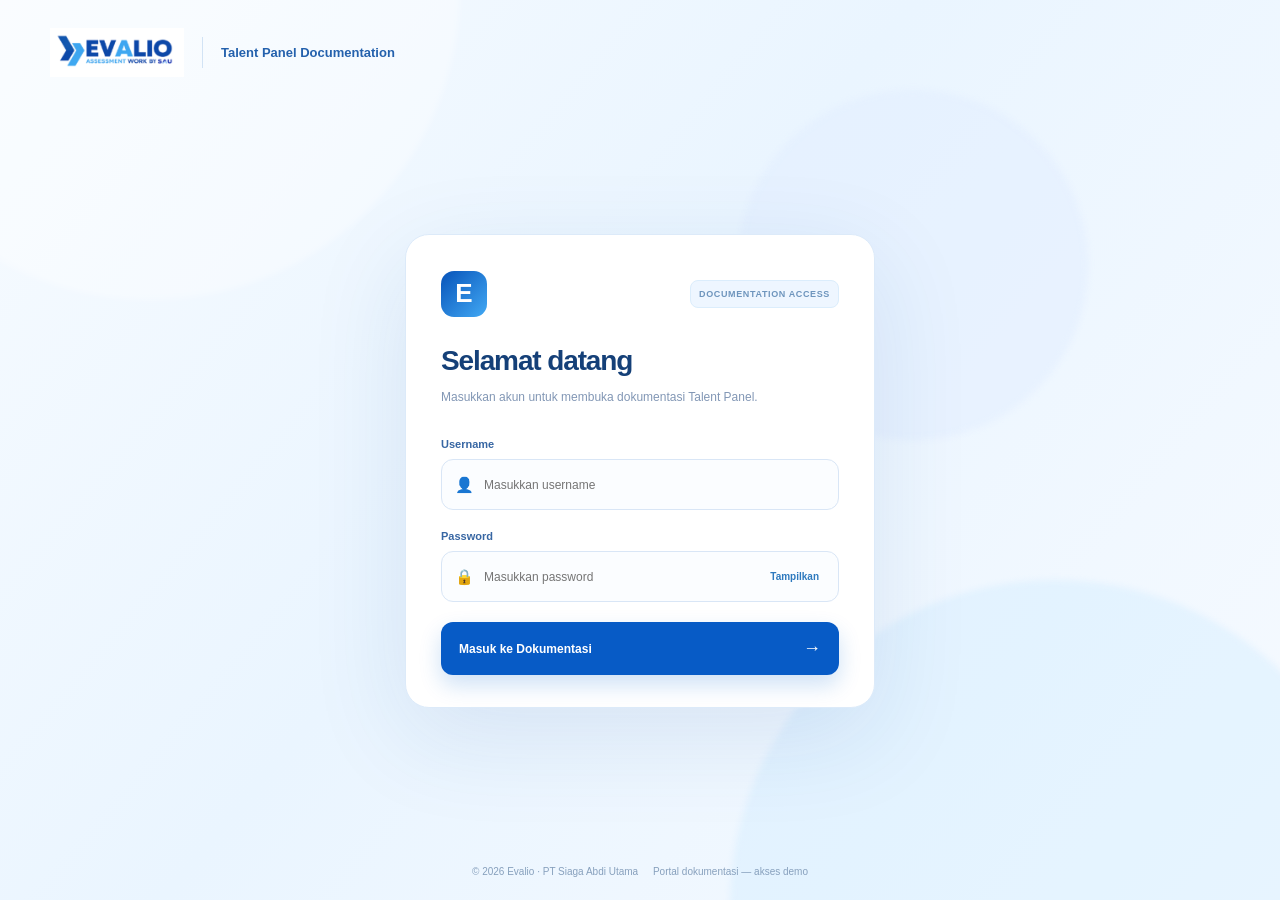
<file: index.html>
<!DOCTYPE html>

<html lang="id"><head><script data-auth-guard="" src="assets/js/auth.js"></script><meta charset="utf-8"/><meta content="width=device-width, initial-scale=1" name="viewport"/><meta content="#ffffff" name="theme-color"/><meta content="Peta lengkap alur bisnis Talent Panel dalam satu diagram swimlane: enam role, empat fase, jalur keputusan, dan mekanisme revisi." name="description"/><title>End-to-End Process | Evalio Talent Panel Documentation</title><link href="assets/css/style.css" rel="stylesheet"/></head>
<body>
<svg aria-hidden="true" style="position:absolute;width:0;height:0;overflow:hidden" xmlns="http://www.w3.org/2000/svg">
<symbol id="i-home" viewbox="0 0 24 24"><path d="m3 10 9-7 9 7v10a1 1 0 0 1-1 1H4a1 1 0 0 1-1-1z"></path><path d="M9 21v-7h6v7"></path></symbol>
<symbol id="i-workflow" viewbox="0 0 24 24"><rect height="6" rx="1" width="8" x="2" y="3"></rect><rect height="6" rx="1" width="8" x="14" y="15"></rect><path d="M6 9v6h12M15 12l3 3-3 3"></path></symbol>
<symbol id="i-users" viewbox="0 0 24 24"><path d="M16 21v-2a4 4 0 0 0-4-4H6a4 4 0 0 0-4 4v2M16 3.13a4 4 0 0 1 0 7.75M22 21v-2a4 4 0 0 0-3-3.87"></path><circle cx="9" cy="7" r="4"></circle></symbol>
<symbol id="i-user" viewbox="0 0 24 24"><circle cx="12" cy="7" r="4"></circle><path d="M4 21v-3a8 8 0 0 1 16 0v3"></path></symbol>
<symbol id="i-database" viewbox="0 0 24 24"><ellipse cx="12" cy="5" rx="9" ry="3"></ellipse><path d="M3 5v14c0 1.66 4 3 9 3s9-1.34 9-3V5M3 12c0 1.66 4 3 9 3s9-1.34 9-3"></path></symbol>
<symbol id="i-chart" viewbox="0 0 24 24"><path d="M3 3v18h18M7 16l4-5 4 3 5-7"></path></symbol>
<symbol id="i-check" viewbox="0 0 24 24"><path d="m4 12 5 5L20 6"></path><circle cx="12" cy="12" r="10"></circle></symbol>
<symbol id="i-layers" viewbox="0 0 24 24"><path d="m12 2 9 5-9 5-9-5zM3 12l9 5 9-5M3 17l9 5 9-5"></path></symbol>
<symbol id="i-arrow-right" viewbox="0 0 24 24"><path d="M5 12h14m-6-6 6 6-6 6"></path></symbol>
<symbol id="i-arrow-left" viewbox="0 0 24 24"><path d="M19 12H5m6-6-6 6 6 6"></path></symbol>
<symbol id="i-chevron-right" viewbox="0 0 24 24"><path d="m9 18 6-6-6-6"></path></symbol>
<symbol id="i-search" viewbox="0 0 24 24"><circle cx="11" cy="11" r="7"></circle><path d="m20 20-4-4"></path></symbol>
<symbol id="i-menu" viewbox="0 0 24 24"><path d="M4 6h16M4 12h16M4 18h16"></path></symbol>
<symbol id="i-bell" viewbox="0 0 24 24"><path d="M18 8a6 6 0 0 0-12 0c0 7-3 7-3 9h18c0-2-3-2-3-9M10 21h4"></path></symbol>
<symbol id="i-file" viewbox="0 0 24 24"><path d="M13 2H6a2 2 0 0 0-2 2v16a2 2 0 0 0 2 2h12a2 2 0 0 0 2-2V9zM13 2v7h7M8 14h8M8 18h6"></path></symbol>
<symbol id="i-download" viewbox="0 0 24 24"><path d="M12 3v12m-5-5 5 5 5-5M5 17v4h14v-4"></path></symbol>
<symbol id="i-expand" viewbox="0 0 24 24"><path d="M8 3H3v5M16 3h5v5M3 16v5h5M21 16v5h-5"></path></symbol>
<symbol id="i-plus" viewbox="0 0 24 24"><path d="M12 5v14M5 12h14"></path></symbol>
<symbol id="i-minus" viewbox="0 0 24 24"><path d="M5 12h14"></path></symbol>
<symbol id="i-refresh" viewbox="0 0 24 24"><path d="M20 7v5h-5M4 17v-5h5M5.6 9A8 8 0 0 1 19 7l1 5M4 12l1 5a8 8 0 0 0 13.4-2"></path></symbol>
<symbol id="i-x" viewbox="0 0 24 24"><path d="M18 6 6 18M6 6l12 12"></path></symbol>
<symbol id="i-info" viewbox="0 0 24 24"><circle cx="12" cy="12" r="10"></circle><path d="M12 11v5M12 7h.01"></path></symbol>
<symbol id="i-shield" viewbox="0 0 24 24"><path d="M12 2 3 6v6c0 5 3.5 8.5 9 10 5.5-1.5 9-5 9-10V6z"></path><path d="m9 12 2 2 4-4"></path></symbol>
<symbol id="i-calendar" viewbox="0 0 24 24"><rect height="16" rx="2" width="18" x="3" y="5"></rect><path d="M7 3v4M17 3v4M3 10h18"></path></symbol>
<symbol id="i-clipboard" viewbox="0 0 24 24"><rect height="18" rx="2" width="14" x="5" y="4"></rect><path d="M9 4V2h6v2M9 12h6M9 16h6"></path></symbol>
<symbol id="i-sparkle" viewbox="0 0 24 24"><path d="m12 2 2.5 7.5L22 12l-7.5 2.5L12 22l-2.5-7.5L2 12l7.5-2.5z"></path></symbol>
<symbol id="i-network" viewbox="0 0 24 24"><rect height="6" rx="1" width="6" x="9" y="2"></rect><rect height="6" rx="1" width="6" x="2" y="16"></rect><rect height="6" rx="1" width="6" x="16" y="16"></rect><path d="M12 8v4H5v4M12 12h7v4"></path></symbol>
<symbol id="i-clock" viewbox="0 0 24 24"><circle cx="12" cy="12" r="10"></circle><path d="M12 6v6l4 2"></path></symbol>
<symbol id="i-filter" viewbox="0 0 24 24"><path d="M4 6h16M7 12h10M10 18h4"></path></symbol>
<symbol id="i-print" viewbox="0 0 24 24"><path d="M6 9V3h12v6M6 18H4a2 2 0 0 1-2-2v-5a2 2 0 0 1 2-2h16a2 2 0 0 1 2 2v5a2 2 0 0 1-2 2h-2"></path><path d="M6 15h12v7H6z"></path></symbol>
<symbol id="i-package" viewbox="0 0 24 24"><path d="m12 2 9 5v10l-9 5-9-5V7zM3 7l9 5 9-5M12 12v10"></path></symbol>
<symbol id="i-eye" viewbox="0 0 24 24"><path d="M2 12s4-7 10-7 10 7 10 7-4 7-10 7-10-7-10-7z"></path><circle cx="12" cy="12" r="3"></circle></symbol>
<symbol id="i-list" viewbox="0 0 24 24"><path d="M8 6h13M8 12h13M8 18h13M3 6h.01M3 12h.01M3 18h.01"></path></symbol>
<symbol id="i-edit" viewbox="0 0 24 24"><path d="m16 4 4 4-12 12H4v-4zM14 6l4 4"></path></symbol>
</svg>
<header class="topbar"><div class="top-left"><button aria-expanded="false" aria-label="Buka menu" class="icon-btn mobile-menu" data-menu-button="" type="button"><svg aria-hidden="true" class="icon"><use href="#i-menu"></use></svg></button><a aria-label="Evalio Talent Panel" class="brand" href="index.html"><img alt="Evalio" src="assets/img/evalio-logo.png" style="display:block;width:121px;height:auto"/><span class="brand-divider"></span><span class="brand-pill"><svg aria-hidden="true" class="icon sm"><use href="#i-home"></use></svg> Documentation</span></a></div>
<div class="top-middle"><button class="top-search" data-open-search="" type="button"><svg aria-hidden="true" class="icon sm"><use href="#i-search"></use></svg> Cari halaman, proses, atau role...<span class="shortcut">⌘ K</span></button></div>
<div class="top-right"><button aria-label="Buka pencarian" class="icon-btn" data-open-search="" title="Pencarian" type="button"><svg aria-hidden="true" class="icon"><use href="#i-search"></use></svg></button><div class="org-switch"><div class="org-square">SA</div><div class="two-line"><span>Organisasi</span>PT Siaga Abdi Utama</div><svg aria-hidden="true" class="icon sm"><use href="#i-chevron-right"></use></svg></div><div class="top-user"><span class="top-avatar">TP</span><span class="top-user-text">Talent Panel<span>Documentation</span></span></div><button aria-label="Keluar" class="logout-btn" data-logout="" title="Keluar dari dokumentasi" type="button"><svg aria-hidden="true" class="icon sm"><use href="#i-arrow-left"></use></svg><span>Keluar</span></button></div></header>
<div class="sidebar-mask"></div>
<aside class="sidebar"><div class="nav-caption">DOCUMENTATION</div><a aria-current="page" class="nav-item active" href="index.html"><svg aria-hidden="true" class="icon"><use href="#i-workflow"></use></svg><span>End-to-End Process</span><span class="nav-no">01</span></a><a class="nav-item" href="penilaian-awal.html"><svg aria-hidden="true" class="icon"><use href="#i-database"></use></svg><span>Import Data Kandidat &amp; Pembuatan Bucket</span><span class="nav-no">02</span></a><a class="nav-item" href="pra-talent-panel.html"><svg aria-hidden="true" class="icon"><use href="#i-users"></use></svg><span>Pra Talent Panel</span><span class="nav-no">03</span></a><a class="nav-item" href="talent-panel.html"><svg aria-hidden="true" class="icon"><use href="#i-chart"></use></svg><span>Talent Panel</span><span class="nav-no">04</span></a><a class="nav-item" href="approval.html"><svg aria-hidden="true" class="icon"><use href="#i-check"></use></svg><span>Approval &amp; Revisi</span><span class="nav-no">05</span></a><a class="nav-item" href="output-integrasi.html"><svg aria-hidden="true" class="icon"><use href="#i-layers"></use></svg><span>Integrasi dengan Corpu</span><span class="nav-no">06</span></a><a class="nav-item" href="user-roles.html"><svg aria-hidden="true" class="icon"><use href="#i-user"></use></svg><span>User Roles</span><span class="nav-no">07</span></a><a class="nav-item" href="talent-panel-card.html"><svg aria-hidden="true" class="icon"><use href="#i-clipboard"></use></svg><span>Talent Panel Card</span><span class="nav-no">08</span></a></aside>
<main class="main"><div class="content-wrap">
<div class="breadcrumbs">Documentation <span>/</span> End-to-End Process</div>
<section class="hero"><div class="hero-text"><span class="eyebrow"><svg aria-hidden="true" class="icon sm"><use href="#i-sparkle"></use></svg> EVALIO · SOLUTION DOCUMENTATION</span><h1>End-to-End Process</h1><p>Alur bisnis Talent Panel dari penetapan kandidat sampai hasil akhir: empat tahap, lima peran pengguna, satu swimlane Sistem Evalio, dan jalur revisi.</p></div><div aria-hidden="true" class="hero-graphic"><span class="graphic-mini one"><svg aria-hidden="true" class="icon lg"><use href="#i-users"></use></svg></span><span class="graphic-disc"><svg aria-hidden="true" class="icon lg"><use href="#i-workflow"></use></svg></span><span class="graphic-mini two"><svg aria-hidden="true" class="icon lg"><use href="#i-chart"></use></svg></span><span class="graphic-mini three"><svg aria-hidden="true" class="icon lg"><use href="#i-check"></use></svg></span></div></section>
<div class="section-head"><div><h2>Flowchart Talent Panel per Role</h2><p>Diagram referensi utama mencakup empat tahapan dan enam swimlane (lima role pengguna serta Sistem Evalio).</p></div><div class="section-action"><a class="btn" download="flowchart-talent-panel.png" href="assets/img/talent-panel-full.png"><svg aria-hidden="true" class="icon"><use href="#i-download"></use></svg> Unduh PNG</a></div></div><section class="card diagram-card" data-viewer="">
<div class="diagram-header"><div><h3>Talent Panel | Flow Proses per Role</h3><p>Flowchart asli • 4 tahap • 6 swimlane • termasuk decision &amp; revisi</p></div><div class="diagram-actions">
<button aria-label="Perkecil diagram" class="icon-btn" data-zoom-out="" title="Perkecil diagram" type="button"><svg aria-hidden="true" class="icon"><use href="#i-minus"></use></svg></button>
<span class="zoom-label" data-zoom-label="">100%</span>
<button aria-label="Perbesar diagram" class="icon-btn" data-zoom-in="" title="Perbesar diagram" type="button"><svg aria-hidden="true" class="icon"><use href="#i-plus"></use></svg></button>
<button aria-label="Reset zoom" class="icon-btn" data-zoom-reset="" title="Kembalikan ukuran" type="button"><svg aria-hidden="true" class="icon"><use href="#i-refresh"></use></svg></button>
<button aria-label="Buka diagram layar penuh" class="icon-btn" data-diagram-source="assets/img/talent-panel-full.png" data-diagram-title="Talent Panel | Flow Proses per Role" data-diagram-width="1880" data-open-diagram="" title="Buka layar penuh" type="button"><svg aria-hidden="true" class="icon"><use href="#i-expand"></use></svg></button>
<a aria-label="Unduh gambar flowchart" class="icon-btn" download="talent-panel-full.png" href="assets/img/talent-panel-full.png" title="Unduh gambar flowchart"><svg aria-hidden="true" class="icon"><use href="#i-download"></use></svg></a>
</div></div>
<div class="diagram-viewport" data-diagram-viewport="" style="max-height:625px"><img alt="Talent Panel | Flow Proses per Role" class="diagram-image" data-base-width="1450" data-diagram-img="" draggable="false" loading="lazy" src="assets/img/talent-panel-full.png"/></div>
<div class="diagram-footer"><span>Gunakan tombol + / −, seret gambar, atau buka layar penuh untuk membaca detail.</span><span class="diagram-legend"><span><i class="legend-dot"></i>Admin</span><span><i class="legend-dot violet"></i>Panel</span><span><i class="legend-dot amber"></i>Approver</span><span><i class="legend-dot teal"></i>Corpu</span></span></div>
</section><div class="section-head"><div><h2>Navigasi Tahap Proses</h2><p>Masuk ke halaman khusus untuk melihat diagram terfokus dan penjabaran aktivitas.</p></div></div><div class="module-grid"><a class="card module-card" href="penilaian-awal.html"><div class="mod-top"><span class="mod-icon"><svg aria-hidden="true" class="icon lg"><use href="#i-database"></use></svg></span><span class="badge">02</span></div><h3>Import Data Kandidat &amp; Pembuatan Bucket</h3><p>Persiapan kandidat, bucket Talent Panel, assignment, dan Talent Card.</p><span class="go">Buka dokumentasi <svg aria-hidden="true" class="icon sm"><use href="#i-arrow-right"></use></svg></span></a><a class="card module-card purple" href="pra-talent-panel.html"><div class="mod-top"><span class="mod-icon"><svg aria-hidden="true" class="icon lg"><use href="#i-users"></use></svg></span><span class="badge">03</span></div><h3>Pra Talent Panel</h3><p>Evaluasi kandidat dengan keputusan bersama Stop / Go.</p><span class="go">Buka dokumentasi <svg aria-hidden="true" class="icon sm"><use href="#i-arrow-right"></use></svg></span></a><a class="card module-card purple" href="talent-panel.html"><div class="mod-top"><span class="mod-icon"><svg aria-hidden="true" class="icon lg"><use href="#i-chart"></use></svg></span><span class="badge">04</span></div><h3>Talent Panel</h3><p>Kalibrasi kandidat Go dan penetapan status readiness.</p><span class="go">Buka dokumentasi <svg aria-hidden="true" class="icon sm"><use href="#i-arrow-right"></use></svg></span></a><a class="card module-card orange" href="approval.html"><div class="mod-top"><span class="mod-icon"><svg aria-hidden="true" class="icon lg"><use href="#i-shield"></use></svg></span><span class="badge">05</span></div><h3>Approval &amp; Revisi</h3><p>Review panelis, penetapan pemutus, persetujuan, dan perbaikan.</p><span class="go">Buka dokumentasi <svg aria-hidden="true" class="icon sm"><use href="#i-arrow-right"></use></svg></span></a><a class="card module-card green" href="output-integrasi.html"><div class="mod-top"><span class="mod-icon"><svg aria-hidden="true" class="icon lg"><use href="#i-layers"></use></svg></span><span class="badge">06</span></div><h3>Integrasi dengan Corpu</h3><p>Pembahasan rencana pengiriman hasil ke Corpu (TBD).</p><span class="go">Buka dokumentasi <svg aria-hidden="true" class="icon sm"><use href="#i-arrow-right"></use></svg></span></a><a class="card module-card" href="user-roles.html"><div class="mod-top"><span class="mod-icon"><svg aria-hidden="true" class="icon lg"><use href="#i-user"></use></svg></span><span class="badge">07</span></div><h3>User Roles</h3><p>Lihat tanggung jawab masing-masing dari enam pihak di dalam alur.</p><span class="go">Buka dokumentasi <svg aria-hidden="true" class="icon sm"><use href="#i-arrow-right"></use></svg></span></a></div>
<div class="page-nav"><a class="next" href="penilaian-awal.html"><span><span class="small">Halaman berikutnya</span>Import Data Kandidat &amp; Pembuatan Bucket</span><svg aria-hidden="true" class="icon"><use href="#i-arrow-right"></use></svg></a></div><footer class="footer"><span><strong>EVALIO</strong> | Talent Panel · Dokumentasi rancangan proses bisnis</span><div class="footer-links"><a href="index.html">End-to-End</a><a href="talent-panel-card.html">Talent Panel Card</a><button class="btn ghost" data-print="" type="button"><svg aria-hidden="true" class="icon sm"><use href="#i-print"></use></svg> Cetak halaman</button></div></footer>
</div></main>
<div aria-hidden="true" class="modal-backdrop" id="searchModal"><div aria-label="Pencarian dokumentasi" aria-modal="true" class="search-box-modal" role="dialog"><div class="search-header"><svg aria-hidden="true" class="icon lg"><use href="#i-search"></use></svg><input aria-label="Cari dokumentasi" autocomplete="off" id="searchInput" placeholder="Cari nama modul, tahap, atau role..." type="search"/><button aria-label="Tutup pencarian" class="icon-btn" data-close-search="" type="button"><svg aria-hidden="true" class="icon"><use href="#i-x"></use></svg></button></div><div class="search-results" id="searchResults"></div><div class="search-footer">Pilih hasil untuk membuka halaman · Tekan Esc untuk menutup</div></div></div>
<div aria-hidden="true" class="modal-backdrop" id="diagramModal"><div aria-label="Flowchart layar penuh" aria-modal="true" class="modal" role="dialog"><div class="modal-header"><h3 id="modalDiagramTitle">Flowchart Talent Panel</h3><div class="diagram-actions"><button aria-label="Perkecil diagram" class="icon-btn" data-zoom-out="" title="Perkecil" type="button"><svg aria-hidden="true" class="icon"><use href="#i-minus"></use></svg></button><span class="zoom-label" data-zoom-label="">100%</span><button aria-label="Perbesar diagram" class="icon-btn" data-zoom-in="" title="Perbesar" type="button"><svg aria-hidden="true" class="icon"><use href="#i-plus"></use></svg></button><button aria-label="Reset zoom" class="icon-btn" data-zoom-reset="" title="Reset" type="button"><svg aria-hidden="true" class="icon"><use href="#i-refresh"></use></svg></button><button aria-label="Tutup layar penuh" class="icon-btn" data-close-diagram="" title="Tutup" type="button"><svg aria-hidden="true" class="icon"><use href="#i-x"></use></svg></button></div></div><div id="modalViewer" style="display:contents"></div></div></div>
<script defer="" src="assets/js/app.js"></script></body></html>
</file>
<file: assets/css/style.css>
:root{
  --blue:#0755bf;--blue-2:#1476df;--blue-deep:#0c3272;--ink:#172e59;--ink-dark:#0c2856;
  --muted:#6f85a8;--muted-light:#91a3be;--paper:#fff;--bg:#f4f9ff;--surface:#f7fbff;
  --line:#deebf9;--line-strong:#cfe1f6;--purple:#7859d5;--teal:#10978b;--orange:#d78c30;
  --shadow:0 10px 30px rgba(30,84,150,.045);--shadow-lg:0 25px 80px rgba(24,72,136,.16);
  --round:16px;--sidebar:254px;--top:74px;
}
*{box-sizing:border-box}html{scroll-behavior:smooth}body{margin:0;background:var(--bg);font-family:Inter,ui-sans-serif,-apple-system,BlinkMacSystemFont,'Segoe UI',Arial,sans-serif;color:var(--ink);-webkit-font-smoothing:antialiased}button,input{font:inherit}button{cursor:pointer}a{color:inherit;text-decoration:none}a:focus-visible,button:focus-visible,input:focus-visible{outline:3px solid #8ac3ff;outline-offset:3px}img{max-width:100%}svg.icon{width:18px;height:18px;stroke:currentColor;fill:none;stroke-width:1.8;stroke-linecap:round;stroke-linejoin:round;flex-shrink:0}svg.icon.sm{width:15px;height:15px}svg.icon.lg{width:23px;height:23px}
.topbar{height:var(--top);position:fixed;top:0;left:0;right:0;z-index:50;background:rgba(255,255,255,.98);border-bottom:1px solid #e7f0fa;display:flex;align-items:center;justify-content:space-between;padding:0 30px;gap:24px}.top-left,.top-right{display:flex;align-items:center;gap:20px}.top-right{margin-left:auto;gap:12px}.brand{display:flex;align-items:center;gap:9px;white-space:nowrap}.brand-mark{font-weight:1000;font-size:32px;line-height:1;color:#1660c2;transform:skew(-13deg);letter-spacing:-.15em;margin-right:5px}.brand-name{font-weight:900;letter-spacing:-.075em;font-size:24px;color:#1050b1}.brand-sub{font-size:6px;font-weight:800;letter-spacing:.03em;color:#5982be;text-align:right;margin-top:-3px}.brand-divider{height:28px;width:1px;background:#dce8f4;margin-left:6px}.brand-pill{display:inline-flex;align-items:center;gap:7px;background:#eaf5ff;color:#1559bc;border-radius:11px;padding:9px 12px;font-size:12px;font-weight:800}.top-middle{flex:1;display:flex;justify-content:center}.top-search{width:min(385px,100%);display:flex;gap:10px;align-items:center;border:1px solid #e2edfa;background:#f9fcff;border-radius:12px;padding:10px 13px;text-align:left;color:#91a6c3;font-size:12px}.shortcut{margin-left:auto;border:1px solid #dbe7f5;border-radius:5px;color:#7e91b1;padding:2px 5px;font-size:10px;font-weight:800}.org-switch{border:1px solid #deebf9;border-radius:13px;padding:8px 12px;display:flex;align-items:center;gap:10px;min-width:185px}.org-square{height:30px;width:30px;border-radius:9px;background:#0c4ca6;display:grid;place-items:center;font-size:11px;color:white;font-weight:800}.two-line{font-size:11px;font-weight:800;line-height:1.35;color:#113b7b}.two-line span{display:block;font-size:10px;color:#8da3c3;font-weight:500}.icon-btn{width:37px;height:37px;display:grid;place-items:center;border:1px solid #d9e7f8;border-radius:12px;background:#fff;color:#4b79b6}.top-avatar{width:35px;height:35px;display:grid;place-items:center;border-radius:50%;font-size:11px;font-weight:800;background:linear-gradient(135deg,#215cb7,#44a1f6);color:#fff}.top-user{display:flex;gap:10px;align-items:center;margin-left:5px}.top-user-text{font-size:11px;font-weight:750;color:var(--blue-deep);line-height:1.35}.top-user-text span{display:block;font-size:10px;font-weight:450;color:#8da3c3}.mobile-menu{display:none}
.sidebar{position:fixed;top:var(--top);bottom:0;left:0;width:var(--sidebar);padding:24px 12px 22px 14px;background:#fff;border-right:1px solid #e4edf8;overflow:auto;z-index:39}.sidebar .nav-caption{font-size:10px;font-weight:850;letter-spacing:.115em;color:#a2b4cf;margin:20px 12px 10px}.sidebar .nav-caption:first-child{margin-top:6px}.nav-item{display:flex;align-items:center;gap:12px;border-radius:11px;padding:12px 12px;color:#7187aa;font-size:12px;font-weight:650;margin:3px 0;transition:.15s background,.15s color}.nav-item:hover{background:#f1f7ff;color:#1257b9}.nav-item.active{background:#eaf4ff;color:#0956bc;box-shadow:inset 3px 0 0 #2279e7;font-weight:850}.nav-item .nav-no{font-size:10px;margin-left:auto;color:#9cadc6}.sidebar-bottom{border-top:1px solid #eaf0f8;padding:17px 10px 0;margin-top:24px}.side-help{background:#f2f8ff;border:1px solid #e3efff;border-radius:12px;padding:14px}.side-help strong{font-size:12px;color:#1554aa}.side-help p{margin:7px 0 12px;font-size:11px;line-height:1.6;color:#7288aa}.side-help a{font-size:11px;color:#135abe;font-weight:800;display:inline-flex;gap:6px;align-items:center}.sidebar-mask{display:none}
.main{margin-left:var(--sidebar);padding:calc(var(--top) + 26px) 34px 60px;min-height:100vh}.content-wrap{max-width:1380px;margin:0 auto}.breadcrumbs{display:flex;align-items:center;gap:9px;color:#92a6c3;font-size:11px;margin:0 0 18px}.breadcrumbs strong{color:#2462b8;font-weight:700}.breadcrumbs svg{width:13px;height:13px}.hero{background:linear-gradient(111deg,#d5edff 0%,#edf8ff 53%,#e4f3ff 100%);border:1px solid #cfe6fb;border-radius:22px;padding:32px 36px;position:relative;overflow:hidden;box-shadow:0 8px 25px rgba(23,100,172,.035);min-height:202px;display:flex;justify-content:space-between;gap:32px;align-items:center}.hero:before,.hero:after{content:'';position:absolute;transform:rotate(-45deg);pointer-events:none;border:24px solid #b0d8f4;border-left:0;border-bottom:0;opacity:.28;border-radius:18px;width:165px;height:165px;right:120px;top:10px}.hero:after{right:24px;opacity:.19;width:190px;height:190px;top:5px}.hero-text{position:relative;z-index:1;max-width:710px}.eyebrow{display:inline-flex;align-items:center;gap:7px;color:#3566a3;font-weight:750;font-size:11px;background:rgba(255,255,255,.8);border:1px solid #cde4fb;padding:7px 11px;border-radius:999px;margin-bottom:15px}.hero h1{margin:0;font-size:clamp(26px,2.4vw,37px);font-weight:850;letter-spacing:-.05em;line-height:1.14;color:#0b4fb0}.hero h1 em{font-style:normal;background:#fff;padding:0 4px;border-radius:5px}.hero p{font-size:13px;line-height:1.85;color:#6682a7;margin:12px 0 0;max-width:650px}.hero-graphic{width:245px;min-width:245px;height:147px;position:relative;z-index:1;display:grid;place-items:center}.graphic-disc{width:132px;height:132px;background:rgba(255,255,255,.8);border-radius:50%;box-shadow:0 8px 35px rgba(33,99,169,.08);border:1px dashed #a8cdf2;display:grid;place-items:center;color:#1462c2}.graphic-disc svg{height:56px;width:56px;stroke-width:1.2}.graphic-mini{position:absolute;background:#fff;border-radius:11px;border:1px solid #d9eaf9;box-shadow:var(--shadow);padding:10px;color:#2375c9;display:grid;place-items:center}.graphic-mini.one{left:6px;top:22px}.graphic-mini.two{right:2px;top:14px;color:#6d58ca}.graphic-mini.three{right:10px;bottom:11px;color:#1b9e91}
.section-head{display:flex;justify-content:space-between;align-items:flex-end;gap:14px;margin:28px 0 16px}.section-head h2{font-size:18px;color:#103570;letter-spacing:-.025em;margin:0}.section-head p{font-size:12px;color:#8aa0bc;margin:5px 0 0;line-height:1.6}.kicker{font-size:10px;letter-spacing:.12em;font-weight:800;color:#5e91d1;margin-bottom:5px}.section-action{display:flex;gap:9px;align-items:center;flex-wrap:wrap}.btn{display:inline-flex;align-items:center;justify-content:center;gap:8px;border-radius:11px;border:1px solid #d5e5f8;padding:10px 13px;background:#fff;color:#2464b6;font-size:11px;font-weight:800;transition:transform .18s,box-shadow .18s;text-align:center;white-space:nowrap}.btn:hover{transform:translateY(-1px);box-shadow:0 8px 18px #1d5caa15}.btn.primary{background:#0d61c7;border-color:#0d61c7;color:#fff}.btn.subtle{background:#edf6ff}.btn.ghost{background:transparent;border-color:transparent;color:#4d79af}.btn svg{height:15px;width:15px}.badge{display:inline-flex;align-items:center;border-radius:99px;padding:6px 10px;font-weight:800;font-size:10px;border:1px solid #dceaf9;background:#f1f8ff;color:#2668b6}.badge.purple{background:#f2efff;border-color:#e6ddff;color:#7754c9}.badge.orange{background:#fff7eb;border-color:#ffead0;color:#bd7926}.badge.green{background:#e9fbf6;border-color:#caeee2;color:#098b73}
.card{border:1px solid #e0ecf9;background:#fff;border-radius:16px;box-shadow:var(--shadow)}.card-pad{padding:21px}.stat-grid{display:grid;grid-template-columns:repeat(4,minmax(0,1fr));gap:14px}.stat-card{padding:17px;display:flex;align-items:center;gap:13px}.stat-icon{height:43px;width:43px;display:grid;place-items:center;border-radius:13px;background:#e9f4ff;color:#1671d4}.stat-icon.purple{background:#f0eeff;color:#785dcb}.stat-icon.orange{background:#fff4e8;color:#cd852d}.stat-icon.green{background:#eaf9f3;color:#109381}.stat-value{font-size:24px;line-height:1.1;font-weight:850;color:#103c7c;letter-spacing:-.05em}.stat-label{font-size:10px;color:#879ab7;margin-top:4px;line-height:1.5}.page-grid{display:grid;grid-template-columns:minmax(0,1.65fr) minmax(280px,.85fr);gap:18px}.page-grid.equal{grid-template-columns:1fr 1fr}.stack{display:flex;flex-direction:column;gap:16px}.module-grid{display:grid;grid-template-columns:repeat(3,minmax(0,1fr));gap:14px}.module-card{padding:20px;display:flex;flex-direction:column;min-height:165px;transition:transform .15s,border-color .15s}.module-card:hover{transform:translateY(-3px);border-color:#8dc2f7;box-shadow:0 15px 30px #1768b115}.mod-top{display:flex;align-items:center;justify-content:space-between}.mod-icon{display:grid;place-items:center;width:39px;height:39px;border-radius:12px;background:#e8f4ff;color:#1871d5}.module-card.purple .mod-icon{background:#f0ebff;color:#815bdb}.module-card.orange .mod-icon{background:#fff3e6;color:#c98731}.module-card.green .mod-icon{background:#e8f9f4;color:#139686}.module-card h3{margin:13px 0 6px;color:#12366e;font-size:13px;line-height:1.45}.module-card p{font-size:11px;color:#8599b4;line-height:1.6;flex:1;margin:0}.module-card .go{margin-top:15px;color:#1870cf;font-size:11px;font-weight:850;display:flex;align-items:center;gap:5px}
.pill-row{display:flex;flex-wrap:wrap;gap:7px}.pill{font-size:10px;font-weight:800;border-radius:7px;background:#f2f7fd;color:#5c83b6;border:1px solid #e1edf8;padding:6px 8px}.note{padding:14px 16px;background:#f3f9ff;border:1px solid #d9eafa;border-radius:12px;display:flex;gap:10px;color:#5d7d9f;line-height:1.7;font-size:11px}.note svg{color:#2776c7;margin-top:1px}.note strong{color:#174b98}.note.amber{background:#fffaf1;border-color:#f5e7c5;color:#936b34}.note.amber svg{color:#d39330}.note.green{background:#f0fbf8;border-color:#d2f1e5;color:#377e71}.note.green svg{color:#148e76}.small-h{font-size:13px;color:#173e7c;margin:0 0 11px;font-weight:850}.small-muted{font-size:11px;line-height:1.8;color:#8095b2}.stage-list{display:flex;flex-direction:column;gap:0}.stage-row{display:flex;gap:13px;padding:15px 0;border-bottom:1px solid #edf2f8}.stage-row:last-child{border:0;padding-bottom:0}.step-no{width:32px;height:32px;flex-shrink:0;border-radius:10px;background:#eaf4ff;color:#135ebd;font-size:11px;font-weight:850;display:grid;place-items:center}.stage-row strong{display:block;font-size:12px;color:#1b447f;margin-bottom:4px}.stage-row p{margin:0;color:#879bb7;font-size:11px;line-height:1.65}
.timeline{position:relative;margin:4px 0 0}.timeline:before{content:'';position:absolute;top:14px;bottom:22px;width:2px;background:#dbe8f8;left:14px}.timeline-step{display:flex;gap:17px;position:relative;padding-bottom:20px}.timeline-step:last-child{padding-bottom:0}.timeline-marker{background:#fff;border:2px solid #76b8f2;color:#166ac9;z-index:1;display:grid;place-items:center;width:30px;height:30px;min-width:30px;border-radius:50%;font-size:10px;font-weight:850}.timeline-step h4{margin:0 0 5px;color:#1b427f;font-size:12px}.timeline-step p{margin:0;font-size:11px;color:#758ba8;line-height:1.8}.timeline-step .who{margin-top:6px;display:inline-flex;padding:4px 8px;background:#f2f7ff;color:#567eaf;font-size:10px;font-weight:750;border-radius:6px}.timeline-step .who.violet{background:#f3efff;color:#7e63c9}.timeline-step .who.orange{background:#fff4e8;color:#a87332}.timeline-step .who.teal{background:#eafaf5;color:#138c7c}
.diagram-card{overflow:hidden}.diagram-header{padding:18px 20px;display:flex;justify-content:space-between;align-items:center;gap:14px;border-bottom:1px solid #edf2fa;flex-wrap:wrap}.diagram-header h3{font-size:13px;color:#15447f;margin:0 0 5px}.diagram-header p{font-size:11px;color:#8a9db9;margin:0}.diagram-actions{display:flex;align-items:center;gap:6px;flex-wrap:wrap}.diagram-actions .icon-btn{width:32px;height:32px;border-radius:9px}.diagram-actions .icon-btn svg{width:15px;height:15px}.zoom-label{color:#4c72a6;font-weight:800;font-size:11px;min-width:39px;text-align:center}.diagram-viewport{background:linear-gradient(90deg,#f8fbff,#f0f7ff);overflow:auto;max-height:605px;min-height:250px;cursor:grab;overscroll-behavior:contain;scrollbar-color:#aecbe8 #eef6ff}.diagram-viewport.dragging{cursor:grabbing;user-select:none}.diagram-image{display:block;max-width:none;height:auto;user-select:none;-webkit-user-drag:none}.diagram-footer{padding:12px 19px;display:flex;align-items:center;justify-content:space-between;gap:10px;background:#fff;border-top:1px solid #edf2fa;color:#8195b4;font-size:10px;flex-wrap:wrap}.diagram-legend{display:flex;gap:10px;align-items:center;flex-wrap:wrap}.legend-dot{width:8px;height:8px;display:inline-block;border-radius:3px;margin-right:4px;background:#3168b8}.legend-dot.violet{background:#9265cc}.legend-dot.amber{background:#d49331}.legend-dot.teal{background:#179882}.flow-preview-mini{display:block;border:1px solid #e4effb;border-radius:10px;overflow:hidden;background:#f8fbff}.flow-preview-mini img{width:100%;display:block}.flow-link{font-size:11px;color:#1269cc;font-weight:800;display:inline-flex;align-items:center;gap:5px;margin-top:11px}
.detail-list{margin:0;padding:0;list-style:none}.detail-list li{padding:12px 0;border-bottom:1px solid #eef3fa;display:flex;align-items:flex-start;gap:10px;font-size:11px;line-height:1.65;color:#748aa9}.detail-list li:last-child{border:0}.detail-list svg{height:16px;width:16px;color:#178ec3;margin-top:1px}.detail-list strong{color:#274d83}.table-wrap{overflow-x:auto}.data-table{width:100%;border-collapse:separate;border-spacing:0;font-size:11px;line-height:1.6}.data-table th{padding:12px 13px;text-align:left;background:#f1f7ff;border-top:1px solid #dceafa;border-bottom:1px solid #dceafa;color:#335f98;font-size:10px;letter-spacing:.015em;white-space:nowrap}.data-table th:first-child{border-left:1px solid #dceafa;border-top-left-radius:9px}.data-table th:last-child{border-right:1px solid #dceafa;border-top-right-radius:9px}.data-table td{padding:13px;border-bottom:1px solid #edf2f9;color:#637b9e;vertical-align:top}.data-table td strong{color:#174478}.data-table tr:last-child td{border-bottom:0}.bullet{list-style:none;margin:0;padding:0}.bullet li{position:relative;padding-left:18px;margin:0 0 9px;font-size:11px;line-height:1.8;color:#768cac}.bullet li:before{content:'';position:absolute;left:0;top:8px;width:7px;height:7px;background:#5b9cdd;border-radius:50%}.rule-cards{display:grid;grid-template-columns:repeat(2,minmax(0,1fr));gap:12px}.rule{border:1px solid #e1ecf9;border-radius:13px;padding:17px;background:#fff}.rule h4{font-size:12px;margin:0 0 8px;color:#1e4d89}.rule p{font-size:11px;color:#7189a9;margin:0;line-height:1.8}.rule svg{color:#1579c8;margin-bottom:9px}.branch-grid{display:grid;grid-template-columns:1fr 1fr;gap:13px}.branch{border:1px solid #e0ecf9;border-radius:12px;padding:16px;background:#fff}.branch.accept{background:#f3fbf8;border-color:#c7eddf}.branch.revise{background:#fff9f2;border-color:#f8e4cb}.branch h4{margin:8px 0;color:#193e73;font-size:12px}.branch p{margin:0;font-size:11px;line-height:1.75;color:#7289a6}.branch .badge{margin-bottom:4px}.role-grid{display:grid;grid-template-columns:repeat(3,minmax(0,1fr));gap:14px}.role-card{border-top:4px solid #2268c6;padding:19px}.role-card[data-role=system]{border-top-color:#2e92b7}.role-card[data-role=moderator]{border-top-color:#8060d6}.role-card[data-role=panelis]{border-top-color:#9868ce}.role-card[data-role=approver]{border-top-color:#cf8b2b}.role-card[data-role=corpu]{border-top-color:#168b80}.role-card h3{font-size:13px;color:#174079;margin:0 0 7px}.role-card p{font-size:11px;color:#7187a7;line-height:1.8;margin:0}.role-icon{display:grid;place-items:center;width:41px;height:41px;background:#edf5ff;color:#1666c4;border-radius:13px;margin-bottom:12px}.role-card[data-role=moderator] .role-icon,.role-card[data-role=panelis] .role-icon{color:#7755ca;background:#f2efff}.role-card[data-role=approver] .role-icon{color:#c5882c;background:#fff3e4}.role-card[data-role=corpu] .role-icon{color:#128c7a;background:#e8f9f3}.role-card .role-tasks{padding:11px 0 0;border-top:1px solid #edf1f7;margin-top:12px;color:#88a0ba;font-size:10px;line-height:1.75}.role-card .role-tasks strong{color:#4073ad}
.footer{margin-top:30px;padding:16px 0 0;border-top:1px solid #e2edf8;display:flex;align-items:center;justify-content:space-between;gap:16px;color:#94a6c1;font-size:10px}.footer strong{color:#4171b0}.footer-links{display:flex;align-items:center;gap:15px}.footer a:hover{color:#135ab9}.page-nav{display:flex;gap:12px;justify-content:space-between;align-items:stretch;margin-top:24px}.page-nav a{flex:1;padding:15px 18px;display:flex;justify-content:space-between;gap:10px;align-items:center;font-size:11px;color:#174e9c;font-weight:800;border:1px solid #dceaf9;background:#fff;border-radius:14px}.page-nav a:hover{background:#f0f8ff}.page-nav a .small{font-size:10px;display:block;color:#9aadbf;margin-bottom:5px;font-weight:500}.page-nav .next{text-align:right}
.modal-backdrop{position:fixed;inset:0;background:rgba(10,31,68,.63);z-index:100;display:none;align-items:center;justify-content:center;padding:26px}.modal-backdrop.open{display:flex}.modal{width:min(1500px,100%);height:min(94vh,1100px);border-radius:19px;background:#fff;box-shadow:var(--shadow-lg);display:flex;flex-direction:column;overflow:hidden}.modal-header{padding:14px 17px;display:flex;align-items:center;justify-content:space-between;gap:10px;border-bottom:1px solid #e3ecf7}.modal-header h3{font-size:13px;margin:0;color:#164783}.modal .diagram-viewport{flex:1;min-height:0;max-height:none}.search-box-modal{width:min(640px,100%);background:#fff;border:1px solid #d5e5f6;border-radius:18px;overflow:hidden;box-shadow:var(--shadow-lg);max-height:75vh;display:flex;flex-direction:column}.search-header{padding:18px;display:flex;align-items:center;gap:12px;border-bottom:1px solid #e8f0fa}.search-header input{flex:1;min-width:0;border:0;outline:none;color:#193f7a;font-size:14px}.search-header input:focus-visible{outline:0}.search-results{overflow:auto;padding:8px}.search-result{display:flex;align-items:center;gap:14px;padding:15px;border-radius:10px}.search-result:hover{background:#f2f8ff}.search-result svg{color:#3479c5}.search-result b{display:block;font-size:12px;color:#1b4988;margin-bottom:4px}.search-result small{display:block;font-size:11px;color:#8ca0bb;line-height:1.4}.search-footer{padding:12px 17px;background:#f9fcff;border-top:1px solid #e8f0fa;color:#91a4c1;font-size:10px}.empty-state{text-align:center;padding:35px 10px;color:#91a5c0;font-size:12px}
@media(max-width:1330px){.top-middle{display:none}.main{padding-left:25px;padding-right:25px}.stat-grid{grid-template-columns:repeat(2,1fr)}.module-grid{grid-template-columns:repeat(2,1fr)}}
@media(max-width:1050px){.hero-graphic{display:none}.page-grid,.page-grid.equal{grid-template-columns:1fr}.org-switch{display:none}.main{padding-left:22px;padding-right:22px}.role-grid{grid-template-columns:repeat(2,minmax(0,1fr))}}
@media(max-width:750px){:root{--sidebar:0px;--top:65px}.topbar{padding:0 16px}.mobile-menu{display:grid}.brand-divider,.brand-pill,.top-user-text{display:none}.brand-name{font-size:21px}.sidebar{width:264px;transform:translateX(-100%);transition:transform .2s;z-index:85;top:var(--top)}.sidebar.is-open{transform:translateX(0)}.sidebar-mask.is-open{display:block;position:fixed;inset:var(--top) 0 0;background:#081c3c55;z-index:80}.main{margin-left:0;padding:calc(var(--top) + 17px) 14px 35px}.top-right{gap:8px}.top-right .icon-btn{display:none}.hero{padding:24px 21px;border-radius:18px;min-height:auto}.hero h1{font-size:28px}.stat-grid,.module-grid,.role-grid,.rule-cards{grid-template-columns:1fr}.branch-grid{grid-template-columns:1fr}.section-head{align-items:flex-start;flex-direction:column}.diagram-header{align-items:flex-start}.diagram-viewport{max-height:440px}.page-nav{flex-direction:column}.footer{flex-direction:column;align-items:flex-start}.modal-backdrop{padding:8px}.modal{height:95vh}.top-user{margin:0}.top-avatar{width:30px;height:30px}}
@media print{.topbar,.sidebar,.sidebar-mask,.section-action,.diagram-actions,.page-nav,.footer-links,.modal-backdrop{display:none!important}.main{margin:0;padding:0}.content-wrap{max-width:none}.hero{min-height:0;box-shadow:none}.card{box-shadow:none;break-inside:avoid}.diagram-viewport{max-height:none!important;overflow:visible!important}.diagram-image{max-width:100%!important;width:100%!important}.module-grid{grid-template-columns:repeat(2,1fr)}}

/* --- 2026-10 Talent Panel documentation refinements --- */
.sidebar .nav-item span:nth-child(2){min-width:0;white-space:normal;line-height:1.32}
.decision-panel .decision-intro{font-size:11px;line-height:1.7;color:var(--muted);margin:0 0 13px}
.decision-stack{display:grid;grid-template-columns:1fr;gap:11px}
.decision-stack .branch{padding:14px 15px}
.decision-stack .branch h4{font-size:12px;margin:6px 0}
.decision-stack .branch p{font-size:11px;line-height:1.75}
.approval-stepper{display:grid;grid-template-columns:repeat(3,minmax(0,1fr));gap:19px;margin:21px 0 28px}
.approval-step{position:relative;padding:22px 22px 25px;min-height:224px;border-top:3px solid #1c71d2}
.approval-step:nth-child(2){border-top-color:#8463d7}.approval-step:nth-child(3){border-top-color:#d28a27}
.approval-line{position:relative;height:55px;display:flex;align-items:flex-start}
.approval-step:not(:last-child) .approval-line::after{content:'➜';position:absolute;right:-36px;top:14px;font-size:24px;z-index:4;color:#3482cc;background:var(--bg);line-height:1;padding:2px 6px}
.step-circle{display:grid;place-items:center;border:1px solid #d9eafa;color:#1476df;background:#eef6ff;border-radius:14px;width:44px;height:44px}
.approval-step:nth-child(2) .step-circle{background:#f3efff;color:#8361d6}.approval-step:nth-child(3) .step-circle{background:#fff4e4;color:#ce8628}
.step-counter{letter-spacing:.12em;font-size:10px;font-weight:800;color:#839dbb}
.approval-step h3{font-size:19px;margin:7px 0;color:#153e7e}
.approval-step strong{font-size:12px;display:block;color:#1e579c;margin-bottom:10px}
.approval-step p{font-size:11px;color:#7187a7;line-height:1.75;margin:0}
.tbd-banner{display:flex;gap:17px;align-items:flex-start;padding:20px 23px;margin-top:18px;background:#f2f9ff;border-color:#d6e8fc}
.tbd-banner h3{font-size:14px;margin:0 0 7px;color:#1c4b86}.tbd-banner p{font-size:12px;color:#6e89a8;line-height:1.7;margin:0}
.tbd-pill{display:inline-flex;flex-shrink:0;align-items:center;padding:7px 11px;background:#fff5e6;border:1px solid #ffe1b6;border-radius:99px;font-size:10px;letter-spacing:.04em;font-weight:800;color:#b66d11}
.tbd-foot{font-size:10px;line-height:1.5;color:#8b9fba;margin:12px 0 0}
.role-grid .role-card{min-height:220px}
/* Talent Card preview */
.candidate-bar{display:flex;align-items:end;gap:20px;flex-wrap:wrap;padding:17px 20px;margin-bottom:18px}
.candidate-control{display:grid;gap:8px;min-width:215px}.candidate-control label{font-size:11px;font-weight:800;color:#275189}
.candidate-control select{width:100%;background:#fafcff;border:1px solid #dceafa;border-radius:11px;padding:11px 14px;color:#16447f;font-weight:700;font-size:12px}
.tp-tab-list{display:flex;flex-wrap:wrap;gap:5px;border:1px solid #dbe8f8;background:#f3f8ff;border-radius:13px;padding:5px}
.tp-tab{border:0;padding:10px 18px;border-radius:9px;background:transparent;color:#6581a6;font-weight:800;font-size:11px;min-height:36px}
.tp-tab.active{background:#fff;color:#085dc7;box-shadow:0 3px 10px #1d62b215}
.mock-label{margin-left:auto;background:#eaf4ff;color:#2277c7;font-size:10px;font-weight:800;letter-spacing:.08em;border-radius:99px;padding:9px 12px}
.tc-layout{display:grid;grid-template-columns:minmax(220px,.72fr) minmax(0,1.9fr);gap:17px}.tc-left,.tc-right{display:flex;flex-direction:column;gap:17px;min-width:0}
.tc-profile,.tc-mini,.tc-section{padding:23px}.tc-profile-top{display:flex;align-items:flex-start;justify-content:space-between;margin-bottom:18px}
.tc-profile-avatar{height:68px;width:68px;display:grid;place-items:center;border-radius:19px;font-size:22px;font-weight:900;letter-spacing:-.05em;color:#fff;background:linear-gradient(135deg,#166bd5,#80bffd)}
.tc-id{font-size:10px;color:#326bac;background:#e8f4ff;padding:7px 10px;border-radius:99px;font-weight:800}
.tc-profile h2{font-size:19px;margin:0 0 5px;color:#103a78}.tc-job{color:#7089a9;font-size:12px;margin:0}.tc-divider{border-top:1px solid #e7f0fb;margin:21px 0}
.tc-info{margin:0;display:grid;gap:17px}.tc-info div{display:flex;justify-content:space-between;gap:14px}.tc-info dt{font-size:11px;color:#8ba0bb}.tc-info dd{margin:0;text-align:right;font-size:11px;font-weight:800;color:#235087}
.tc-mini-head{display:flex;align-items:center;gap:12px;margin-bottom:15px}.tc-mini-head h3{font-size:12px;margin:0 0 4px;color:#1a4788}.tc-mini-head p{font-size:11px;color:#839bb7;margin:0}.tc-card-icon{display:grid;place-items:center;width:40px;height:40px;background:#eaf4ff;color:#287bd1;border-radius:11px}.tc-muted-note{font-size:10px;line-height:1.6;color:#839ab5;border-top:1px solid #eaf1fa;padding-top:13px;margin-top:13px}
.tc-title-line{display:flex;justify-content:space-between;align-items:flex-start;gap:14px;flex-wrap:wrap;margin-bottom:21px}.tc-title-line h2{font-size:18px;color:#103b7a;margin:6px 0 5px}.tc-title-line p{font-size:11px;color:#849ab6;margin:0}.tc-overline{letter-spacing:.13em;font-size:10px;font-weight:800;color:#6f9fd5}
.tc-metrics{display:grid;grid-template-columns:repeat(3,minmax(0,1fr));gap:12px}.tc-metric{background:linear-gradient(145deg,#f3f8ff,#fff);border:1px solid #e0ecfa;border-radius:14px;padding:15px}.tc-metric>span{font-size:11px;color:#6888b2;display:block}.tc-metric strong{font-size:27px;color:#1257b7;display:block;letter-spacing:-.04em;margin:8px 0}.tc-metric strong span{font-size:13px;color:#70a4e2}.tc-metric small{font-size:10px;color:#9aaecc}
.tc-subheading{font-size:12px;color:#18457f;margin:23px 0 12px}.tc-score-row{margin-top:13px}.tc-score-name{display:flex;justify-content:space-between;color:#65809f;font-size:11px;margin-bottom:8px}.tc-score-name b{color:#2963a9}.tc-meter{height:9px;background:#eaf1fb;border-radius:99px;overflow:hidden}.tc-meter span{display:block;height:100%;background:linear-gradient(90deg,#1479df,#5bb5ef);border-radius:99px}
.tc-state{font-weight:800;font-size:11px;border-radius:99px;padding:9px 16px}.tc-state.go,.tc-state.now{background:#e5f8f2;color:#039372}.tc-state.stop{background:#fff1df;color:#c47e27}.tc-state.soon{background:#e6f1ff;color:#166cc4}.tc-state.later{background:#fff4e8;color:#b87426}
.tc-decision-grid{display:grid;grid-template-columns:repeat(2,minmax(0,1fr));gap:12px}.tc-decision{background:#f8fbff;border:1px solid #e1edfa;padding:17px;border-radius:12px}.tc-decision span{font-size:11px;color:#87a1be;display:block;margin-bottom:8px}.tc-decision strong{font-size:12px;line-height:1.6;color:#1c4f92}.tc-notes{border:1px dashed #d8e7fa;background:#fbfdff;border-radius:12px;padding:17px;margin-top:18px}.tc-notes h3{font-size:12px;margin:0 0 9px;color:#164d95}.tc-notes p{font-size:11px;line-height:1.8;margin:0;color:#7b91ad}.tc-legend{border-top:1px solid #eaf1fa;padding-top:14px;display:flex;gap:9px;flex-wrap:wrap;margin-top:19px}.tc-legend span{padding:7px 9px;background:#eff6ff;border-radius:8px;color:#527faf;font-weight:700;font-size:10px}
.tc-feature-grid{display:grid;grid-template-columns:repeat(4,minmax(0,1fr));gap:14px}.tc-feature{padding:20px;min-height:155px}.tc-feature-icon{display:grid;place-items:center;background:#eaf4ff;color:#1d74ce;border-radius:11px;width:40px;height:40px;margin-bottom:14px}.tc-feature h3{font-size:12px;color:#1a477d;margin:0 0 8px}.tc-feature p{font-size:11px;color:#7b94af;line-height:1.75;margin:0}.tc-disclaimer{margin-top:20px}
@media(max-width:1100px){.tc-layout{grid-template-columns:1fr}.tc-left{display:grid;grid-template-columns:1fr 1fr}.tc-feature-grid{grid-template-columns:repeat(2,1fr)}}
@media(max-width:750px){.approval-stepper{grid-template-columns:1fr;gap:18px}.approval-step{min-height:0}.approval-step:not(:last-child) .approval-line::after{content:'↓';top:auto;bottom:-23px;left:50%;right:auto;background:transparent}.tbd-banner{flex-direction:column}.tc-left{display:flex}.tc-metrics,.tc-decision-grid{grid-template-columns:1fr}.tc-feature-grid{grid-template-columns:1fr}.candidate-control{width:100%}.candidate-bar{align-items:stretch}.tp-tab-list{width:100%}.tp-tab{flex:1}.mock-label{margin-left:0}}
@media print{.candidate-bar,.tc-disclaimer{display:none!important}.tc-layout{grid-template-columns:33% 1fr}.tc-feature-grid{grid-template-columns:repeat(4,1fr)}}

/* =========== Talent Panel Documentation V3 =========== */
.logout-btn{display:flex;align-items:center;gap:7px;border:1px solid #dbe8f8;border-radius:10px;background:#fff;padding:10px 12px;font-size:11px;font-weight:800;color:#3564a4;cursor:pointer;white-space:nowrap}
.logout-btn:hover{background:#eef6ff;border-color:#bcdbfa}
.logout-btn .icon{height:14px;width:14px}
/* Candidate compare */
.compare-hero{margin-bottom:25px}
.cmp-topline{display:flex;align-items:center;justify-content:space-between;gap:16px;margin:23px 0 15px;flex-wrap:wrap}
.cmp-topline-title h2{font-size:21px;color:#103570;margin:0 0 5px;letter-spacing:-.025em}
.cmp-topline-title p{color:#829cba;font-size:12px;margin:0}
.cmp-actions{display:flex;align-items:center;gap:9px;flex-wrap:wrap}
.cmp-actions .btn{min-height:40px;display:inline-flex;align-items:center;gap:6px;font-size:11px;padding:10px 13px}
.cmp-add{background:#075bc7;color:white;border-color:#075bc7}
.cmp-add:not(:disabled):hover{background:#004aa8;color:#fff}
.cmp-add:disabled{opacity:.5;cursor:not-allowed}
.cmp-summary{padding:13px 17px;display:flex;justify-content:space-between;align-items:center;gap:14px;flex-wrap:wrap;border-radius:13px;background:#eaf4ff;border:1px solid #d5e9fd;color:#6586ab;font-size:11px;margin:0 0 16px}
.cmp-info-inline{display:flex;gap:9px;align-items:center;flex-wrap:wrap}.cmp-info-inline strong,.cmp-stage-inline strong{color:#1758aa}.cmp-info-mark{color:#146fd8;font-size:19px;line-height:10px}
.compare-grid{display:grid;grid-template-columns:repeat(var(--cmp-cols,3), minmax(0,1fr));gap:14px;align-items:stretch}
.cmp-card{padding:0;overflow:hidden;display:flex;flex-direction:column;min-width:0;box-shadow:0 12px 34px rgba(14,71,148,.055);border-radius:18px}
.cmp-card:nth-child(1){border-top:4px solid #2673d4}.cmp-card:nth-child(2){border-top:4px solid #8060d9}.cmp-card:nth-child(3){border-top:4px solid #189d9d}
.cmp-card-toolbar{display:flex;align-items:center;justify-content:space-between;gap:7px;padding:15px 17px 2px}.cmp-slot-label{letter-spacing:.065em;font-size:9px;font-weight:900;color:#8ca2c0;white-space:nowrap}.cmp-slot-label span{display:inline-grid;place-items:center;width:22px;height:22px;background:#eaf3ff;border-radius:50%;color:#2375cb;margin-right:5px}
.cmp-remove{border:1px solid #e2edfa;background:white;color:#9aacbf;line-height:1;font-size:21px;cursor:pointer;width:28px;height:28px;border-radius:9px}.cmp-remove:hover{border-color:#ffc5c5;color:#c65454;background:#fff6f6}
.cmp-select-label{display:block;margin:6px 17px 6px;font-size:10px;font-weight:750;color:#7993b4}
.cmp-select{width:calc(100% - 34px);margin:0 17px 15px;background:#f5f9ff;border:1px solid #d9e8f9;border-radius:11px;color:#1e4f92;font-size:11px;font-weight:750;padding:10px 12px;min-height:38px;cursor:pointer}
.cmp-profile{display:flex;align-items:center;gap:12px;padding:17px;border-top:1px solid #ecf2fb;background:linear-gradient(125deg,#f6faff,#fff)}
.cmp-avatar{display:grid;place-items:center;flex-shrink:0;width:53px;height:53px;border-radius:15px;background:linear-gradient(145deg,#2675e2,#80bafa);color:white;font-weight:850;font-size:16px}.cmp-avatar-1{background:linear-gradient(145deg,#7c60d5,#b5a9fa)}.cmp-avatar-2{background:linear-gradient(145deg,#148f98,#77d0c8)}
.cmp-profile h3{margin:0 0 4px;font-size:16px;color:#16437d;line-height:1.2}.cmp-profile p{margin:0 0 6px;font-size:11px;color:#5f80a6;line-height:1.3}.cmp-profile small{font-size:10px;color:#9aacc2}
.cmp-attributes{padding:5px 17px 13px;display:grid;gap:0}
.cmp-attribute{min-height:30px;display:flex;align-items:center;justify-content:space-between;gap:12px;padding:7px 0;border-bottom:1px solid #eef4fa;font-size:10px}.cmp-attribute:last-child{border:0}.cmp-attribute span{color:#8ca0bc;flex:0 0 39%}.cmp-attribute strong{font-weight:750;color:#285285;text-align:right;line-height:1.4}
.cmp-block{padding:17px;border-top:1px solid #e8f1fb}.cmp-block-title{font-size:11px;font-weight:850;color:#194780;margin-bottom:13px;display:flex;align-items:center;justify-content:space-between}.cmp-block-title small{font-size:9px;color:#8ca3bd;font-weight:600}
.cmp-metrics{display:grid;grid-template-columns:repeat(3,minmax(0,1fr));gap:7px}.cmp-metric{text-align:center;border:1px solid #e3effb;border-radius:11px;padding:13px 5px 10px;background:#f7faff;min-width:0}.cmp-metric>span{display:block;line-height:1.3;font-size:9px;font-weight:700;color:#7893b2}.cmp-metric strong{display:block;color:#1457ae;font-size:23px;margin-top:5px;letter-spacing:-.055em}.cmp-metric small{font-size:11px;font-weight:650;color:#6596d1}
.cmp-skills{min-height:222px}.cmp-score{margin-bottom:15px}.cmp-score:last-child{margin-bottom:0}.cmp-score>div:first-child{display:flex;justify-content:space-between;gap:7px;font-size:10px;color:#7893b2;margin-bottom:8px}.cmp-score strong{color:#2666b2}.cmp-score-track{height:7px;background:#e9f0fa;border-radius:20px;overflow:hidden}.cmp-score-track span{display:block;height:100%;background:linear-gradient(90deg,#186dda,#68b6f5);border-radius:inherit}
.cmp-verdict{min-height:132px;background:#fcfdff}.cmp-decision-line{display:flex;align-items:center;justify-content:space-between;gap:8px;font-size:10px;color:#8299b4;min-height:34px}.cmp-decision-line strong{font-size:10px;color:#255994;text-align:right}.cmp-secondary{border-top:1px solid #edf3fa;margin-top:9px;padding-top:12px}
.cmp-pill{font-size:10px;font-weight:850;border-radius:100px;padding:7px 11px;white-space:nowrap}.cmp-ok{background:#e0f8f1;color:#068a70}.cmp-warn{background:#fff0df;color:#be751e}.cmp-blue{background:#e4f0ff;color:#0e63bb}.cmp-orange{background:#fff3e6;color:#b86a14}.cmp-neutral{background:#f0f2f5;color:#6d819a}
.cmp-note{flex:1;min-height:136px;background:#f9fcff}.cmp-note p{font-size:11px;color:#728cad;line-height:1.75;margin:0}
.cmp-footer-line{display:flex;align-items:center;justify-content:space-between;gap:12px;color:#8aa0bb;font-size:10px;margin-top:14px;flex-wrap:wrap}.cmp-example{font-size:9px;color:#3c7cba;letter-spacing:.04em;font-weight:850}
.cmp-empty{border:1px dashed #cddff4;padding:34px;background:white;border-radius:14px;text-align:center;color:#7290b2;font-size:13px}
/* Login */
body.login-page{min-height:100vh;background:linear-gradient(130deg,#f7fbff 0%,#eaf5ff 45%,#f6faff 100%);position:relative;isolation:isolate;display:flex;flex-direction:column}
.login-backdrop{position:fixed;inset:0;overflow:hidden;pointer-events:none;z-index:-1}.login-backdrop span{position:absolute;border-radius:50%;background:#fff;opacity:.35;filter:blur(3px)}.login-backdrop span:nth-child(1){width:620px;height:620px;top:-320px;left:-160px}.login-backdrop span:nth-child(2){width:650px;height:650px;right:-100px;bottom:-330px;background:#c8e9ff;opacity:.32}.login-backdrop span:nth-child(3){width:350px;height:350px;right:15%;top:10%;background:#e1edff;opacity:.5}
.login-top{width:min(1180px,calc(100% - 50px));margin:0 auto;height:105px;display:flex;align-items:center;gap:18px}.login-top img{height:auto;display:block}.login-brand-divider{height:31px;width:1px;background:#d2e3f5}.login-top strong{font-size:13px;color:#2461ad}
.login-main{width:min(1180px,calc(100% - 50px));margin:auto;display:grid;grid-template-columns:minmax(0,1.1fr) minmax(360px,.85fr);gap:70px;align-items:center;padding:32px 0 90px}
.login-intro-badge{display:inline-flex;align-items:center;gap:9px;padding:10px 15px;background:#fff9;border:1px solid #d7e8fd;color:#326db5;border-radius:99px;font-size:10px;font-weight:850;letter-spacing:.095em}.login-dot{background:#43a1fb;width:8px;height:8px;border-radius:50%;box-shadow:0 0 0 5px #c8e7ff}
.login-intro h1{font-size:clamp(36px,3.65vw,59px);letter-spacing:-.055em;line-height:1.16;font-weight:850;color:#123d7e;margin:27px 0 20px}.login-intro h1 em{font-style:normal;color:#1267d5}.login-intro>p{font-size:15px;line-height:1.9;color:#6888af;max-width:560px;margin:0 0 35px}
.login-process{display:flex;align-items:center;gap:11px;flex-wrap:wrap}.login-process div{font-size:10px;font-weight:850;color:#3668a7;padding:10px 11px;background:#fff;border-radius:10px;border:1px solid #e0ebf8}.login-process div span{color:#1282e0;margin-right:5px}.login-process i{width:16px;height:1px;background:#b6cee9}
.login-panel{border:1px solid #dceaf9;background:white;border-radius:24px;box-shadow:0 28px 100px rgba(27,84,152,.11);padding:36px 35px 32px}
.login-card-top{display:flex;align-items:center;justify-content:space-between;margin-bottom:27px}.login-card-mark{display:grid;place-items:center;border-radius:13px;width:46px;height:46px;background:linear-gradient(135deg,#0753b9,#42a9f4);color:#fff;font-size:26px;font-weight:900}.login-card-tag{font-size:9px;letter-spacing:.07em;font-weight:900;color:#6e95bd;background:#eef6ff;border:1px solid #dbedfc;border-radius:8px;padding:8px}
.login-panel h2{font-size:28px;line-height:1.2;color:#154078;letter-spacing:-.04em;margin:0 0 9px}.login-card-sub{font-size:12px;line-height:1.8;color:#8297b5;margin:0 0 30px}
.login-panel form{display:flex;flex-direction:column;gap:0}.login-panel label{font-size:11px;font-weight:850;color:#3766a3;margin-bottom:9px}.login-field{display:flex;align-items:center;border-radius:12px;border:1px solid #d9e6f6;background:#fbfdff;gap:10px;padding:0 13px;margin-bottom:20px;min-height:51px;transition:border-color .2s}.login-field:focus-within{border-color:#2a85e7;box-shadow:0 0 0 3px #1881df17}.login-field-icon{font-size:15px;line-height:1}.login-field input{width:100%;border:0;background:transparent;outline:none;padding:15px 0;color:#174780;font-size:12px;min-width:0}.login-field button{color:#2d79be;background:none;border:0;font-size:10px;font-weight:750;cursor:pointer}.login-submit{display:flex;justify-content:space-between;align-items:center;width:100%;background:#075bc6;color:white;border:0;border-radius:12px;padding:16px 18px;min-height:51px;font-weight:850;font-size:12px;cursor:pointer;box-shadow:0 10px 22px #0b69d433}.login-submit:hover{background:#034ca6}.login-submit span{font-size:18px}
.login-error{background:#fff2f2;border:1px solid #ffd2d2;color:#b23838;border-radius:9px;font-size:11px;padding:11px;margin:0 0 17px}.login-demo{margin-top:23px;background:#f4f9ff;border:1px dashed #d7e8fa;border-radius:13px;padding:14px 17px;display:grid;gap:9px}.login-demo>strong{font-size:10px;font-weight:850;color:#4679b1}.login-demo>div{display:flex;justify-content:space-between;gap:12px;font-size:11px;color:#7d98b8}.login-demo code{font-size:11px;color:#1d5cab;font-weight:850}.login-footer{padding:0 25px 23px;text-align:center;color:#87a0bd;font-size:10px}.login-footer span{margin-left:12px}
@media(max-width:1250px){.cmp-metrics{gap:4px}.cmp-metric strong{font-size:21px}.cmp-card-toolbar{padding-left:12px;padding-right:12px}.cmp-profile{padding:13px}.cmp-attributes,.cmp-block{padding-left:13px;padding-right:13px}}
@media(max-width:1090px){.compare-grid{grid-template-columns:repeat(2,minmax(0,1fr));}.login-main{gap:32px}.login-panel{padding:30px 25px}}
@media(max-width:760px){.logout-btn{padding:8px;width:32px;height:32px;justify-content:center}.logout-btn span{display:none}.compare-grid{grid-template-columns:1fr}.cmp-card{max-width:none}.cmp-topline{align-items:stretch}.cmp-actions{width:100%}.cmp-actions .tp-tab-list{flex:1}.cmp-topline-title h2{font-size:19px}.cmp-note{min-height:0}.cmp-skills{min-height:0}.cmp-verdict{min-height:0}.login-top{width:calc(100% - 32px);height:85px}.login-main{grid-template-columns:1fr;padding:20px 0 50px;width:calc(100% - 32px);gap:30px}.login-intro h1{font-size:33px;margin-top:20px}.login-intro>p{font-size:13px;margin-bottom:22px}.login-process{display:none}.login-panel{padding:25px 21px}.login-footer span{display:block;margin:7px 0 0}}
@media print{.cmp-actions,.cmp-card-toolbar,.cmp-select-label,.cmp-select,.logout-btn{display:none!important}.compare-grid{grid-template-columns:repeat(3,minmax(0,1fr))}.cmp-card{break-inside:avoid;box-shadow:none}.cmp-metric strong{font-size:19px}.cmp-block{padding:11px}.login-top,.login-panel{box-shadow:none}}

/* Sticky swimlane titles: remain visible while the diagram scrolls vertically. */
.diagram-sticky-role-head{position:sticky;top:0;z-index:6;pointer-events:none;overflow:hidden;isolation:isolate;background:white;box-shadow:0 2px 7px rgba(29,78,147,.08)}
.diagram-sticky-role-head img{display:block;max-width:none;user-select:none;-webkit-user-drag:none}
@media print{.diagram-sticky-role-head{display:none!important}}

/* V4: allow the revised longer module name to wrap gracefully in the sidebar. */
.sidebar .nav-item>span:not(.nav-no){min-width:0;line-height:1.4}
.sidebar .nav-item .nav-no{white-space:nowrap;flex-shrink:0}
/* The sticky strip is created for every stage; it uses authentic role colors. */
.diagram-sticky-role-head{position:sticky;top:0;z-index:6;pointer-events:none;overflow:hidden;isolation:isolate;background:white;box-shadow:0 2px 7px rgba(29,78,147,.08)}
.diagram-sticky-role-head img{display:block;max-width:none;user-select:none;-webkit-user-drag:none}
@media print{.diagram-sticky-role-head{display:none!important}}

/* V4.1: alur konseptual Corpu satu kolom tanpa dua kartu samping. */
.corpu-main-flow{display:block;min-width:0}
.corpu-main-flow>.card{width:100%}

/* V4.2: Simple centered login without the introductory promotional text. */
body.login-page .login-main{width:min(470px,calc(100% - 32px));display:block;margin:auto;padding:36px 0 65px;}
body.login-page .login-panel{width:100%;}
@media(max-width:760px){body.login-page .login-main{width:calc(100% - 32px);padding:30px 0 55px;}}
</file>
